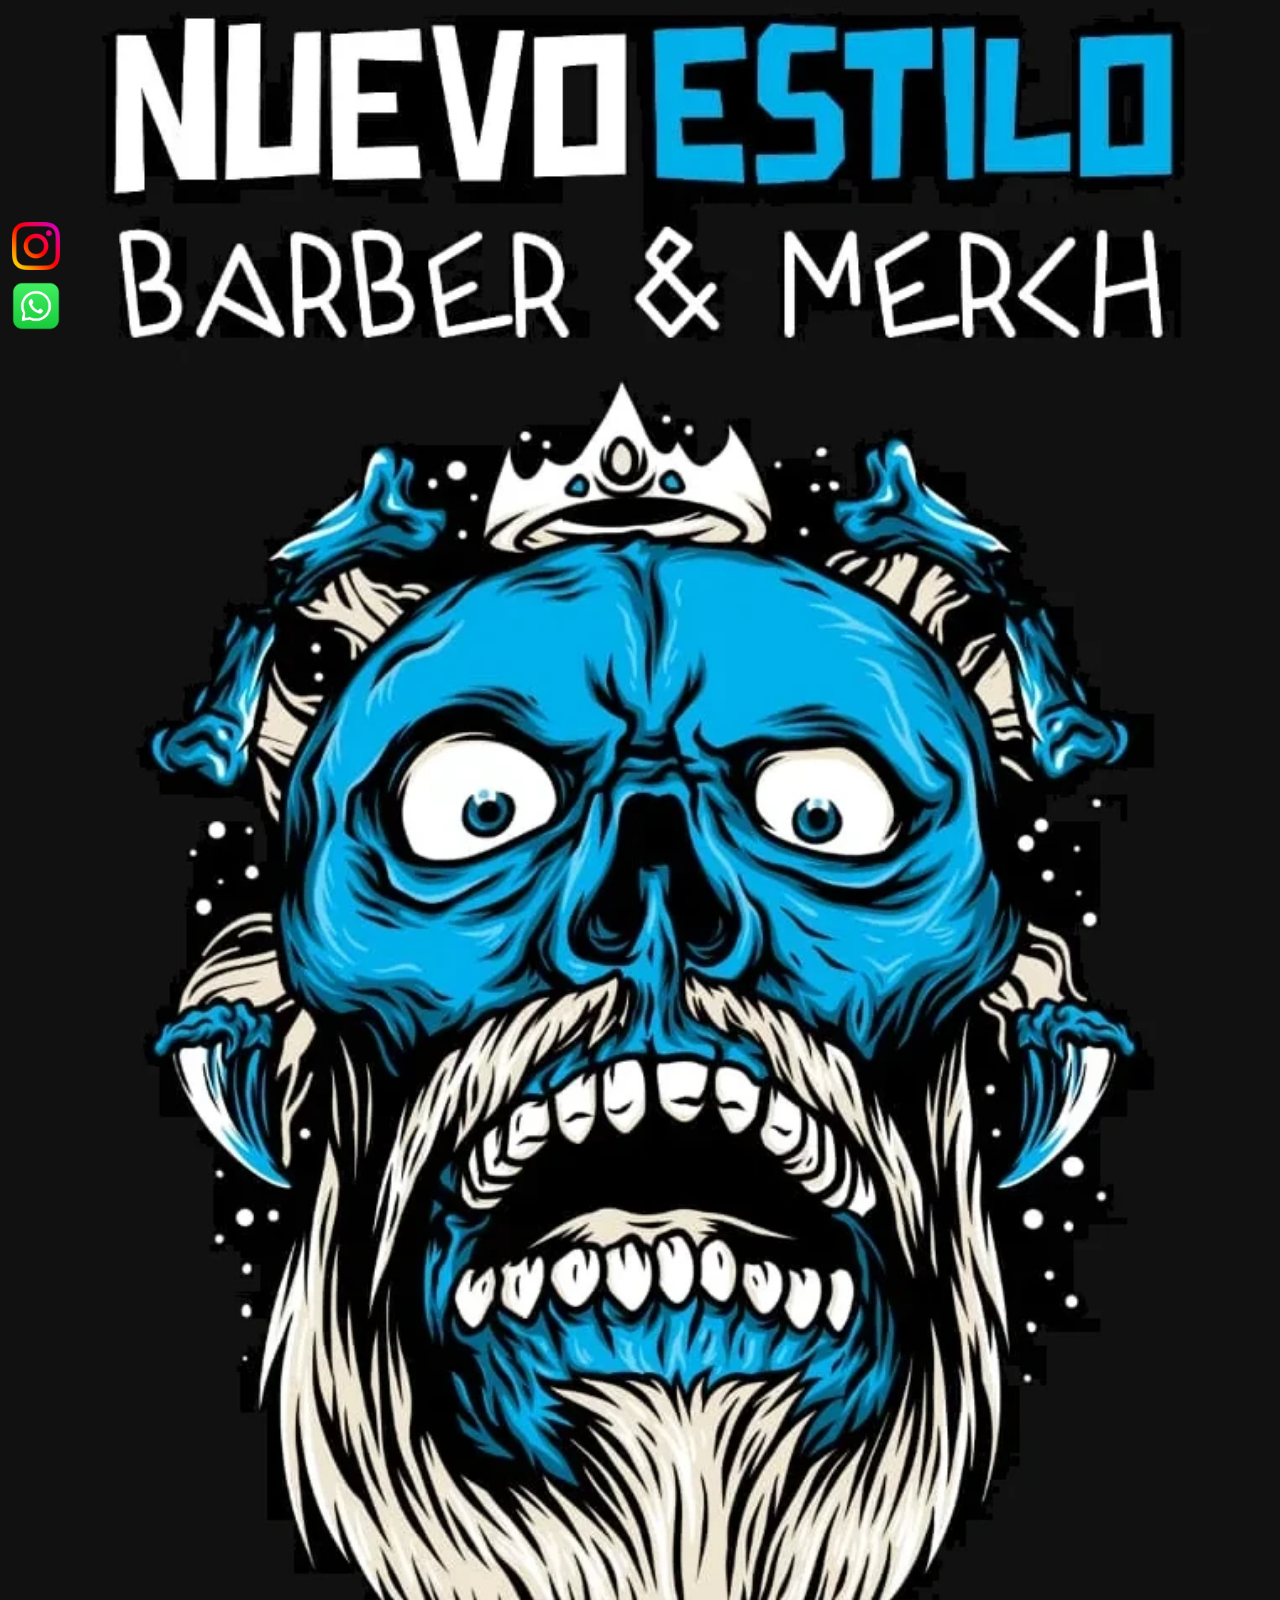
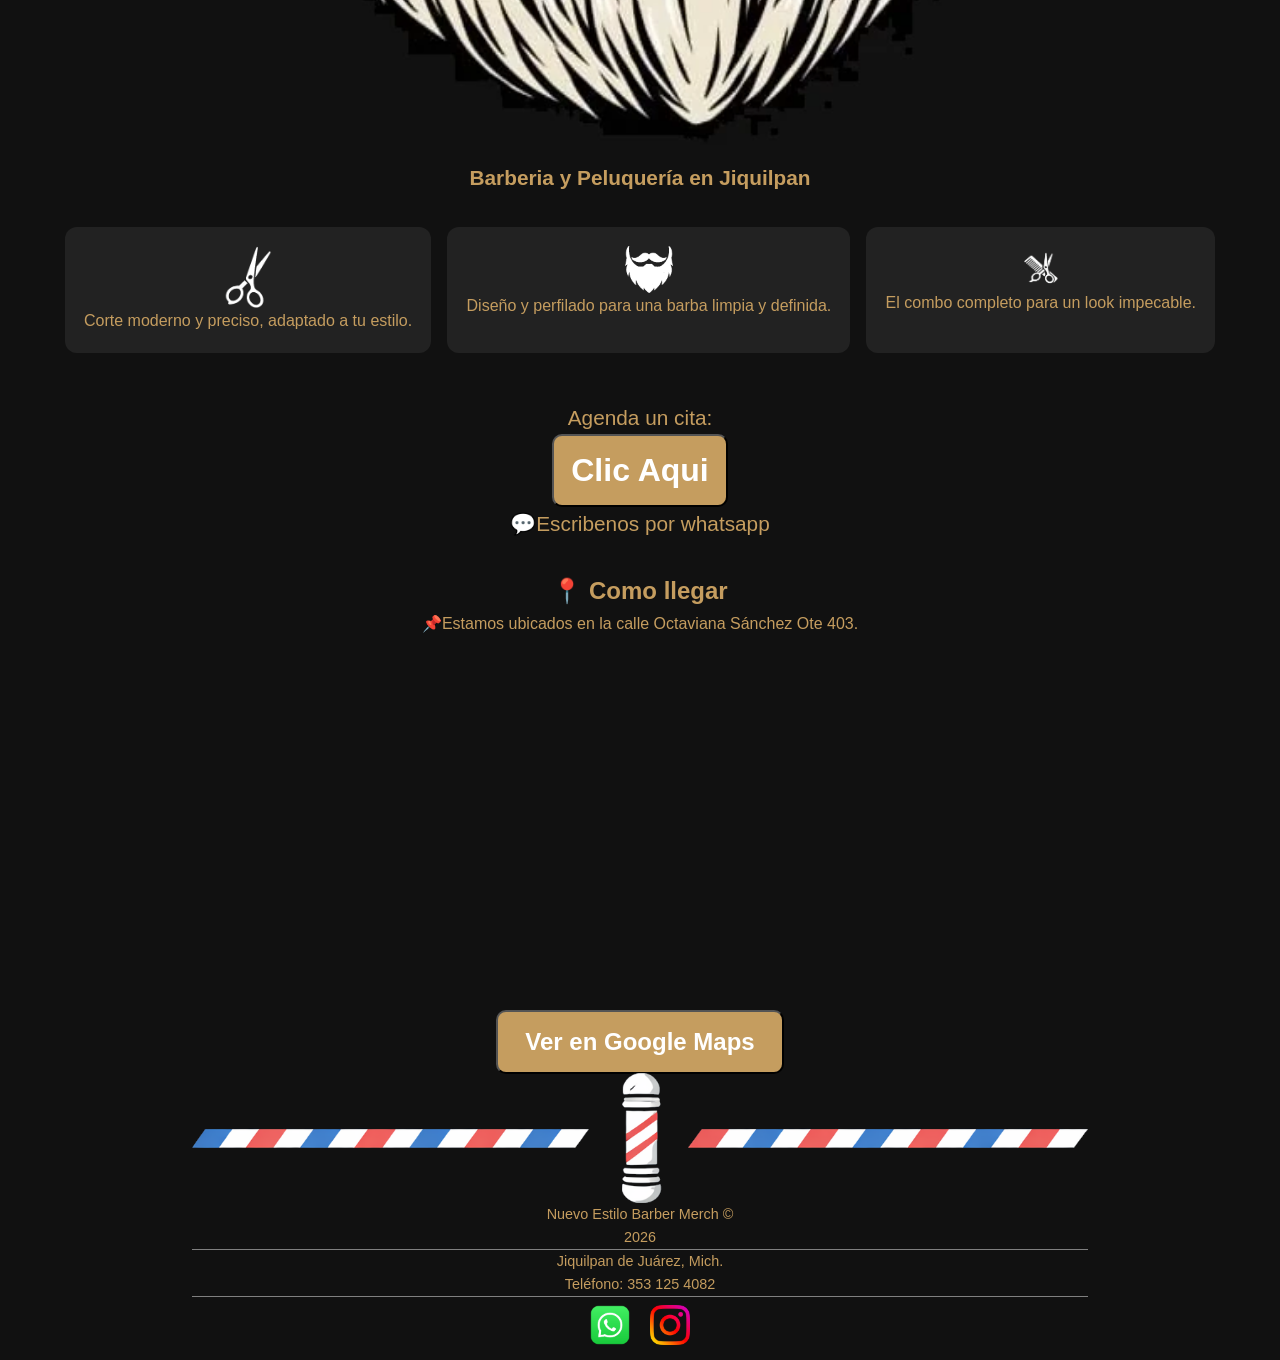
<file: index.html>
<!DOCTYPE html>
<html lang="en">
<head>
    <meta charset="UTF-8">
    <meta name="viewport" content="width=device-width, initial-scale=1.0">
    <title>Nuevo Estilo Barber Merch</title>
    <meta name="description" content="Barbería y Peluquería en Jiquilpan, Michoacán. Ofrecemos cortes de cabello modernos, diseño de barba y servicios de alta calidad para hombres. ¡Agenda tu cita hoy!">
    <header>
    </header>
    <link rel="stylesheet" href="style-index.css">
</head>
<body>

    <div class="social-float">
        <a href="https://www.instagram.com/nuevo.estilo.barber.merch/" target="_blank" arial-label="Instagram">
            <img src="/icon-instagram.webp" alt="Instagram" width="auto" height="auto"loading="lazy"></a>
        <a href="https://wa.me/3531254082?text=Hola,%20quiero%20agendar%20una%20cita%20en%20la%20barbería" target="_blank" arial-label="WhatsApp">
            <img src="/icon-whatsapp.webp" alt="WhatsApp" loading="lazy"></a>
    </div>
    <div class="img"><img src="/logo-NEBM.webp" alt="banner NEBM" width="100%" height="auto"></div>

        <h1>Barberia y Peluquería en Jiquilpan</h1>

    <section class="servicios">
        <div class="card"><img class="icon" src="/icon-corte.png" alt="Corte" width="auto" height="auto" loading="lazy">Corte moderno y preciso, adaptado a tu estilo.</div>
        <div class="card"><img class="icon" src="/icon-barba.png" alt="Barba" width="auto" height="auto" loading="lazy">Diseño y perfilado para una barba limpia y definida.</div>
        <div class="card"><img class="icon" src="/icon-corte+barba.png" alt="Corte + Barba" width="auto" height="auto" loading="lazy">El combo completo para un look impecable.</div>
    </section>

    <section class="cta">
        <p class="text-cta">Agenda un cita:</p>
        <button class="bcta"><a href="https://wa.me/3531254082?text=Hola,%20quiero%20agendar%20una%20cita%20en%20la%20barbería">Clic Aqui</a></button>
        <p class="text-cta">💬Escribenos por whatsapp</p>
    </section>

    <section class="mapa-section">
        <h2>📍 Como llegar</h2>
            <p class="text-index">📌Estamos ubicados en la calle Octaviana Sánchez Ote 403.</p>
            <div class="mapa-contenedor">
                <iframe 
                title="google-maps"
                src="https://www.google.com/maps/embed?pb=!1m18!1m12!1m3!1d4331.782740162668!2d-102.71083377011375!3d19.995231643847507!2m3!1f0!2f0!3f0!3m2!1i1024!2i768!4f13.1!3m3!1m2!1s0x842efd003ddbe599%3A0x9b3c000cf13ebb7!2sNuevo%20Estilo%20Barber%20%26%20Merch!5e0!3m2!1ses-419!2smx!4v1769108704139!5m2!1ses-419!2smx"
                width="100%"
                height="300px" 
                style="border:0;" 
                allowfullscreen="" 
                loading="lazy" 
                referrerpolicy="no-referrer-when-downgrade">
            </iframe>     
            </div>
            <br>
            <button class="bmaps"><a href="https://maps.app.goo.gl/bT93L2GBnKSp6VHg8" target="_blank">Ver en Google Maps</a></button>
            
    </section>

</body>
<footer>
    <br>
    <br>
    <div class="footer">
         <img src="/img-line.png" alt="img-line" width="auto" height="auto"loading="lazy">
        <p>Nuevo Estilo Barber Merch ©</p><span id="fecha"></span>
        <div class="line-second"></div>
        <p>Jiquilpan de Juárez, Mich.</p>
        Teléfono: 353 125 4082</a>
        <div class="line-second"></div>
        <img class="icon-social" src="/icon-whatsapp.webp" alt="icon-wa" loading="lazy">
        <img class="icon-social" src="/icon-instagram.webp" alt="icon-ig" loading="lazy">
    </div>
</footer>
    <script src="javascript.js"></script>
</html>
</file>
<file: style-index.css>
:root {
    --color-principal:#111;
    --texto:#c59d5f;
    --funte:arial, sans-serif;
    --color-boton: #c59d5f;
}

* {
    margin:0;
    padding:0;
    box-sizing:border-box;
}

h1 {
    text-align: center;
    margin: 1rem 0;
    color: var(--texto);
    font-size:1.3rem;
}
.header {
    display:flex;
    justify-content: space-between;
    padding:16px;
    color:var(--texto);
}

.nav {
    background-color: var(--color-principal);
    color:var(--texto);
}

body {
    font-family: var(--funte);
    background-color: var(--color-principal);
    color: var(--texto);
    line-height:1.6;
}

a {
    text-decoration: none;
    color:white;
}

.servicios {
    justify-content: center;
    display:flex;
    flex-direction:column;
    gap:1rem;
    padding:1rem;
}

.card {
    background-color:#222;
    padding:1.2rem;
    border-radius:12px;
    text-align:center;
}

@media (min-width:768px) {
    .servicios {
        flex-direction:row;
    }
}

img {
    max-width:100%;
    height:auto;
    display:block;
}

.contenedor-img {
    display:flex;
    flex-direction:column;
    gap:1rem;
    padding:1rem;
}

.icon-social {
    width:2.5rem;
    height:auto;
    display:inline-block;
    justify-items: center;
    margin: 0.5rem;
}

.cta {
    display:flex;
    text-align:center;
    margin:2rem 0;
    display:block;
}

.bcta {
    background-color: var(--color-boton);
    border-radius: 10px;
    font-weight: bold;
    text-decoration: none;
    width:11rem;
    height: auto;
    font-size:2rem;
    padding:1rem;
}

.text-cta {
    font-size: 1.3rem;
}

.bmaps {
    background-color: var(--color-boton);
    border-radius: 10px;
    font-weight: bold;
    text-decoration: none;
    width:18rem;
    height: auto;
    font-size:1.5rem;
    padding:1rem;
}


.icon {
    width:3rem;
    height:auto;
    margin:auto;
}

.social-float {
    position:fixed;
    left:12px;
    bottom:70%;
    display:flex;
    flex-direction:column;
    gap:12px;
    z-index: 999;
    width:3rem;
    height:3rem;
}

.mapa-section {
    margin:auto;
    text-align:center;
    width:95%;
    height:450px;
    padding-bottom: 2rem;
    justify-items: center;
}

.mapa-contenedor {
    margin:2%;
    width:96%;
    height:300px;
    border-radius:12px;
    padding-top:0.5rem;

}

.footer {
    margin-left:15%;
    margin-right:15%;
    text-align: center;
    font-size:0.9rem;
}

.line-first {
    border-bottom: grey 2px solid;

}

.line-second {
    border-bottom:grey 1px solid;
}

.text-index {
    text-align: center;
}
</file>
